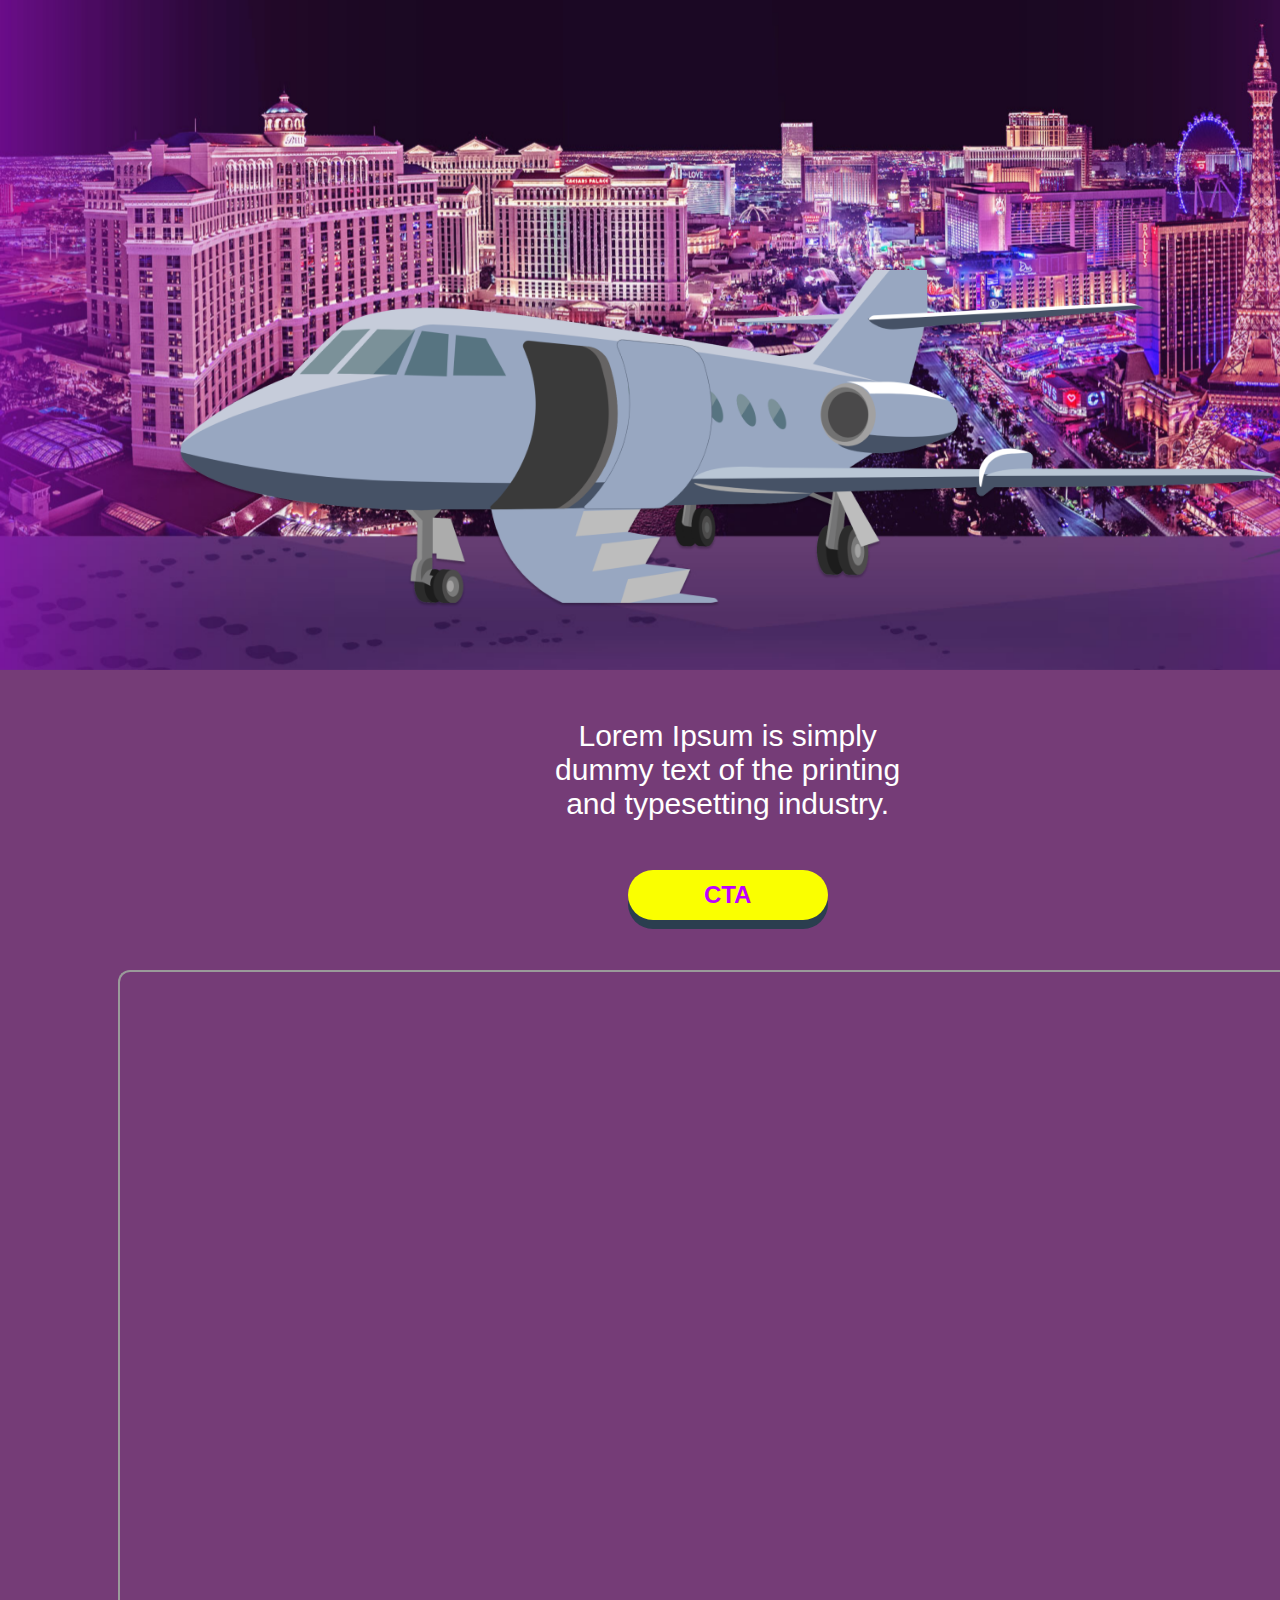
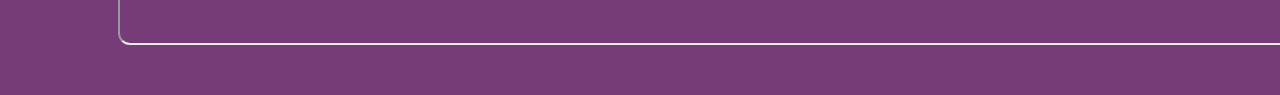
<file: index.html>
<!DOCTYPE html>
<html>
    <head>
        <meta charset="UTF-8">
        <title>Landing Page</title>
        <link href="https://fonts.googleapis.com/css?family=Oswald:400,600,700|Ranga:400,700&display=swap" rel="stylesheet">
        <link rel="stylesheet" href="style.css">
    </head>
    <body>
        <div class="container">
            <div class="animation">
                <img src="/img/Video_Background.png" alt="Video Background" id="bcgd">
                <img src="/img/Plane.png" alt="Uçak" id="plane">
                <img src="/img/Manu1.png" alt="Manu" id="manu1">
                <img src="/img/Manu2.png" alt="Lux Manu" id="manu2">
                <img src="/img/Confetti.png" alt="Confetti" id="confetti1">
                <img src="/img/Confetti.png" alt="Confetti" id="confetti2">
                <img src="/img/Coins-Separated.png" alt="Coins" id="coins">
            </div>
            <div class="main">
                <div class="text">Lorem Ipsum is simply dummy text of the printing and typesetting industry.</div>
                <button>CTA</button>
                <iframe src="https://www.youtube.com/embed/tgbNymZ7vqY">
                </iframe>
            </div>
        </div>

    </body>
</html>
</file>
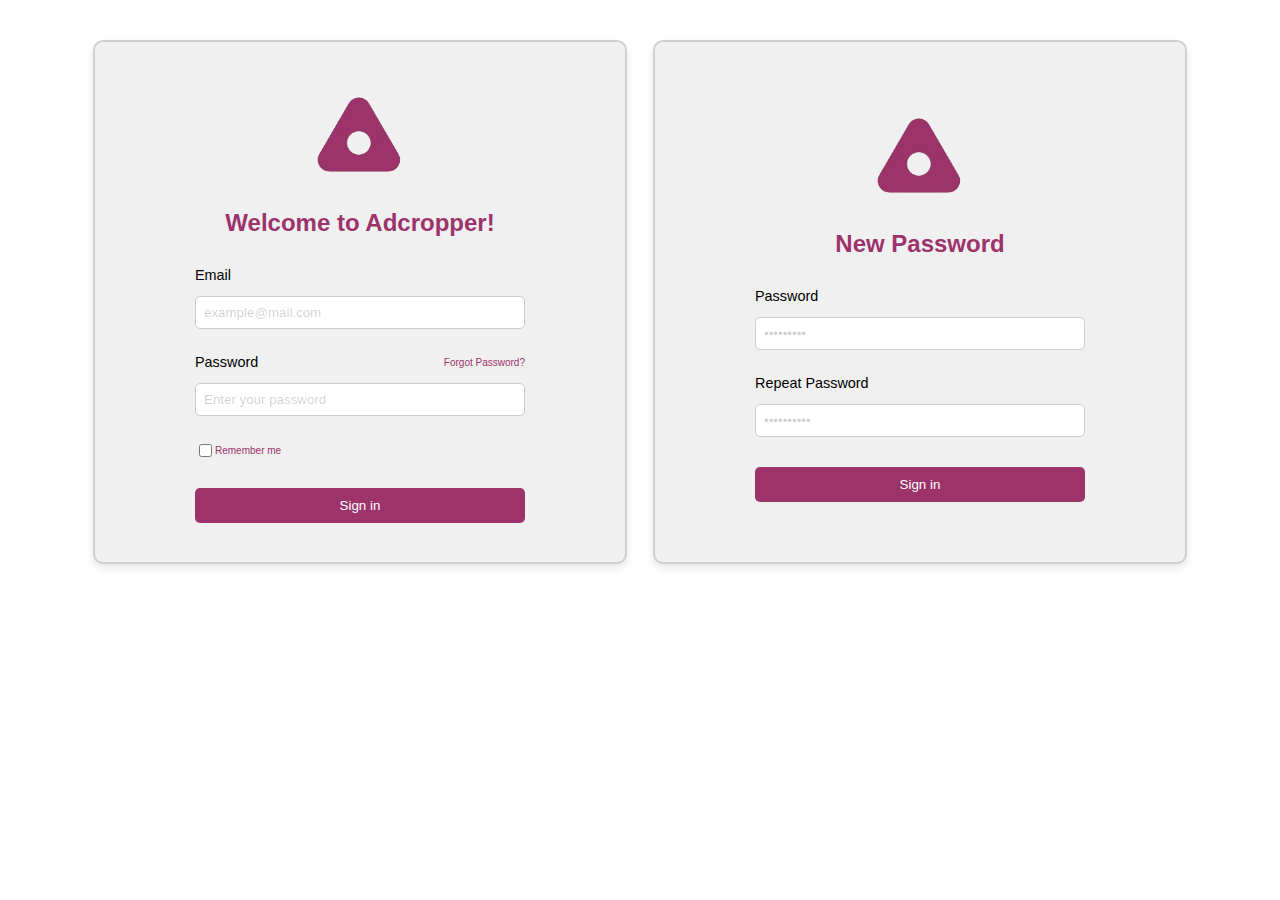
<file: login screen/login.html>
<!DOCTYPE html>
<html>
    <head>
        <meta charset="UTF-8">
        <title>Log in or New Password</title>
        <link rel="stylesheet" href="login.css">
    </head>

    <body>
        <div class="form-container">
            <!-- Login Form -->
            <div class="form-box">
              <div class="form-header">
                <img src="logo.png" alt="Logo" class="form-logo">
                <h2>Welcome to Adcropper!</h2>
              </div>
              <form class="form">
                <label for="email">Email</label>
                <input type="email" id="email" placeholder="example@mail.com">
                <div class="password-container">
                  <label for="password">Password</label>
                  <a href="#" id="password">Forgot Password?</a>
                </div>
                
                <input type="password" placeholder="Enter your password">
                
                <div class="form-actions">
                  <label id="password"><input type="checkbox"> Remember me</label>
                </div>
                
                <button type="submit" class="submit-button">Sign in</button>
              </form>
            </div>
          
            <!-- New Password Form -->
            <div class="form-box">
              <div class="form-header">
                <img src="logo.png" alt="Logo" class="form-logo">
                <h2>New Password</h2>
              </div>
              <form class="form">
                <label for="new-password">Password</label>
                <input type="password" id="new-password" placeholder="&#8226;&#8226;&#8226;&#8226;&#8226;&#8226;&#8226;&#8226;&#8226;">
                
                <label for="repeat-password">Repeat Password</label>
                <input type="password" id="repeat-password" placeholder="&#8226;&#8226;&#8226;&#8226;&#8226;&#8226;&#8226;&#8226;&#8226;&#8226;">
                
                <button type="submit" class="submit-button" id="new-sign">Sign in</button>
              </form>
            </div>
          </div>
    </body>

</html>
</file>
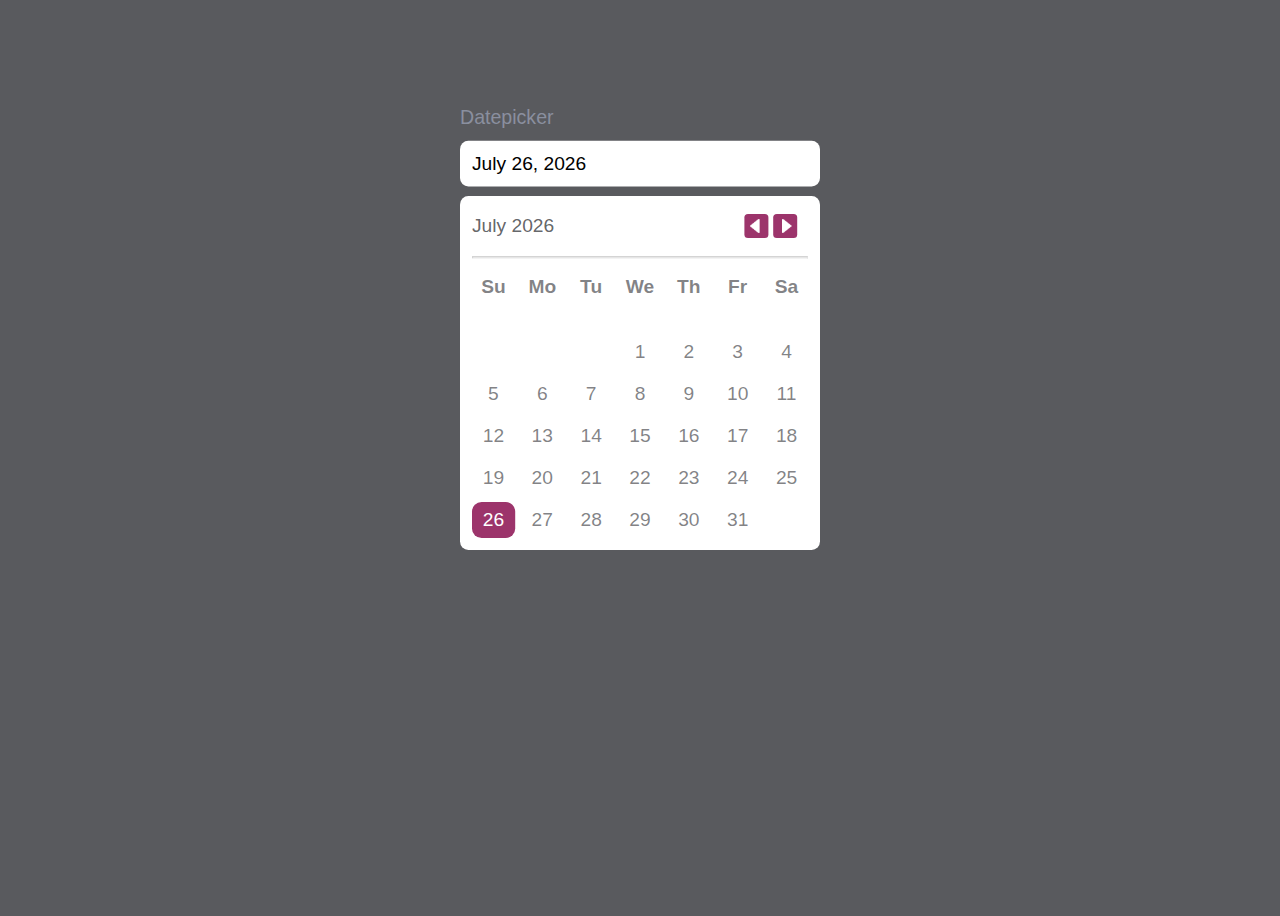
<file: picker/picker.html>
<!DOCTYPE html>
<html>
    <head></head>
    <style>
        :root {
            --dark-body-bg: #232429c0;
            --dark-border: #484D5A;
            --dark-date-foreground: #FFFFFF;
          }
          html {
            box-sizing: border-box;
          }
          
          *, *:before, *:after {
            box-sizing: inherit;
          }
          
          body {
            height: 100vh;
            background: var(--dark-body-bg);
            font-family: "Open Sans", sans-serif;;
          }
          #date_picker {
            width: 300px;
            margin: 0 auto;
            transform: scale(1.2);
            position: relative;
            top: 15%;
          }
          
          #date_picker_input {
            margin-bottom: 8px;
          }
          
          label {
            display: block;
            color: #8A8F9F;
            font-size: 1.02rem;
            font-weight: 300;
            margin-bottom: 10px;
          }
          
          #date {
            font-size: 16px;
            padding: 10px;
          }

          #date_picker_calendar {
            min-height: fit-content;
            overflow: hidden;
            padding: 10px;
        }
        
        #date, 
        #date_picker_calendar {
            border-radius: 7px;
            background: white;
            border: var(--dark-border);
            width: 100%;
        }

        #calendar_header {
            width: 100%;
            min-height: 30px; 
            margin-bottom: 10px;
            display: grid;
            grid-template-columns: 220px 20px 20px;
            align-items: center;
            gap: 4px;
            color: #232429b6;
          }
          
          .cal-btn {
            width: 20px;
            height: 20px;
            background-color: #9C346B;
            border: none;
            padding: 0;
            margin: 3px;
            border-radius: 3px;
            color: white;
          }
          
          .cal-btn img {
            width: 80%;
            height: 100%;
          }
          
          .cal-btn.back img {
            transform: rotate(90deg);
          }
          
          .cal-btn.front img {
            transform: rotate(-90deg);
          }


#cal_days {
  margin-top: 15px;
  margin-bottom: 30px;
  font-weight: bold;
}

#calendar_main {
  grid-template-rows: repeat(5, min(30px));
}

.cell_wrapper {
  display: flex;
  justify-content: center;
  align-items: center;
  border-radius: 8px;
  position: relative;
  color: #23242991;
}

.current:not(.active):hover {
  background: #cc86ac;
  color: #ffffff;
  border: 2px solid #9C346B;
}

.cal-btn:hover,
.current:hover {
  cursor: pointer;
}


.inactive_indicator:after {
/*   text-decoration: underline; */
  content: '';
  width: 3px;
  height: 3px;
  border-radius: 50%;
  position: absolute;
  bottom: 3px;
  left: 50%;
}


#cal_days,
#calendar_main {
  display: grid;
  grid-template-columns: repeat(7, 1fr);
  row-gap: 5px;
  column-gap: 5px;
  color: var(--dark-inactive-fg);
}

.active {
  background: #9C346B;
  color: var(--dark-date-foreground);
}

.inactive_indicator:after {
/*   text-decoration: underline; */
  content: '';
  width: 3px;
  height: 3px;
  background: red;
  border-radius: 50%;
  position: absolute;
  bottom: 3px;
  left: 50%;
}

.hidden {
  visibility: hidden;
}

hr {
  border-color: #0000002a;
}

    </style>
    <body>
        <div id="date_picker">
            <div id="date_picker_input">
              <label>Datepicker</label>
              <input type="text" id="date" />
            </div>
            <div id="date_picker_calendar"> 
              <div id="calendar_header">
                <span></span>
                <button class="cal-btn back"><img src="[data-uri]" alt="sort-down"></button>
                <button class="cal-btn front"><img src="[data-uri]" alt="sort-down"></button>
              </div>
              <hr>
              <div id="cal_wrapper">
                <div id="cal_days"></div>
                <div id="calendar_main"></div>
              </div>
            </div>
          </div>

          <script src="picker.js"></script>
    </body>
</html>
</file>
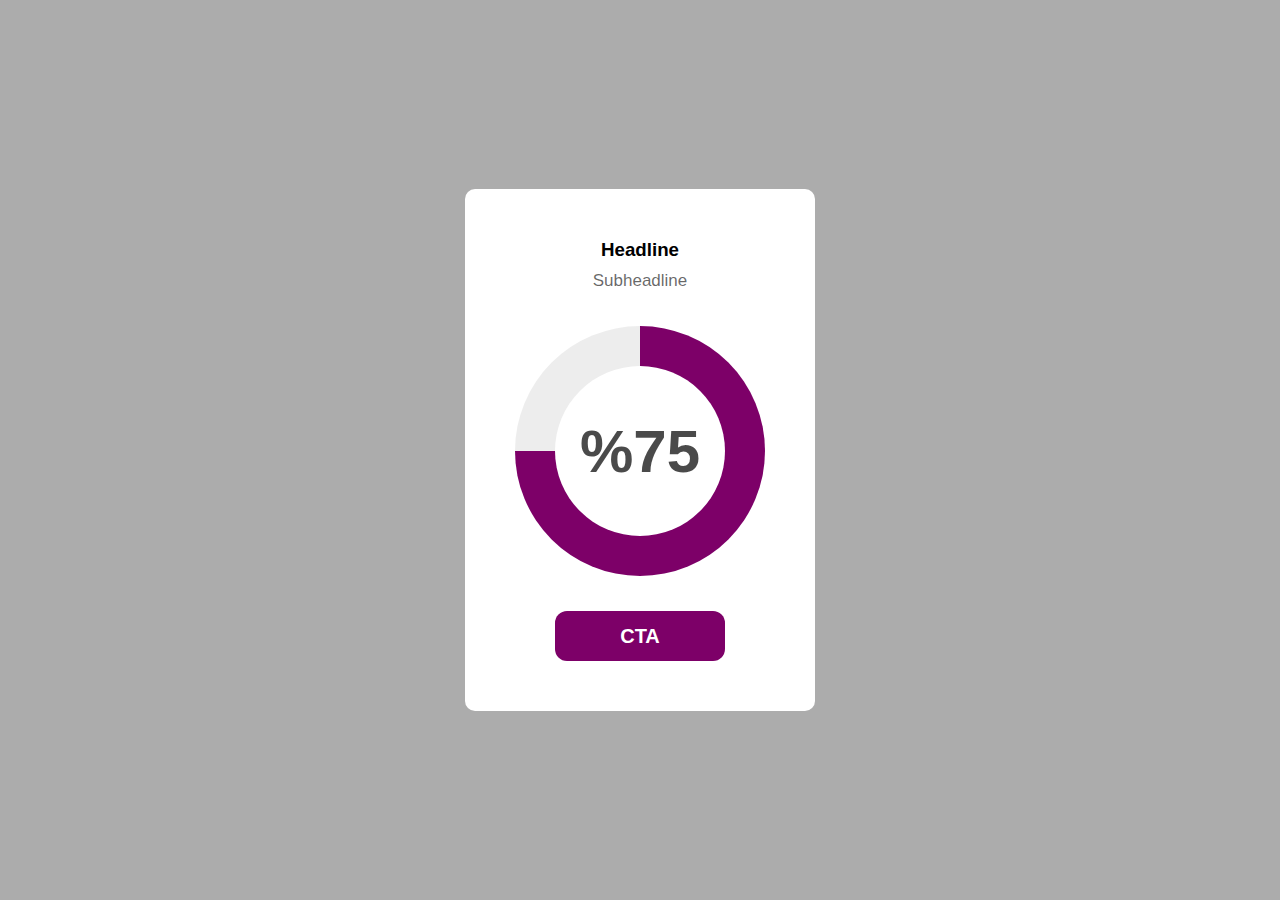
<file: switch&slider&slider ticked&pop-up/chart.html>
<!DOCTYPE html>
<html>
<head>
  <title>Chart</title>
</head>
<style>
* {
  margin: 0px;
  padding: 0px;
  font-family: "Open Sans", sans-serif;;
}

body {
  height: 100vh;
  display: flex;
  align-items: center;
  justify-content: center;
  background-color: rgba(0, 0, 0, 0.327);
}

.container {
  display: flex;
  width: 350px;
  padding: 50px 0;
  border-radius: 10px;
  background: #fff;
  flex-direction: column;
  align-items: center;
}

.circular-progress {
  margin-top: 35px;
  position: relative;
  height: 250px;
  width: 250px;
  border-radius: 50%;
  background: conic-gradient(#7d0068 270.0deg, #ededed 1deg);
  display: flex;
  align-items: center;
  justify-content: center;
}

.circular-progress::before {
  content: "";
  position: absolute;
  height: 170px;
  width: 170px;
  border-radius: 50%;
  background-color: #fff;
}
  .cta {
    margin-top: 35px;
    padding: 10px 20px;
    background-color: #7d0068; /* Mor ton */
    color: #fff;
    border: none;
    border-radius: 12px;
    cursor: pointer;
    width: 170px;
    height: 50px;
    font-size: 20px;
    font-weight: bold;
  }

h5 {
  font-weight: lighter;
  margin-top: 10px;
  font-size: 17px;
  color: rgba(0, 0, 0, 0.6);
}
span {
  z-index: 2;
  font-weight: 600;
  font-size: 60px;
  color: rgba(0, 0, 0, 0.71);
}

.circle-progress-circle {
	stroke-width: 2px;
}

  </style>
<body>
    <div class="container">
      <h3>Headline</h3>
      <h5>Subheadline</h5>
        <div class="circular-progress">
          <span class="progress">%75</span>
        </div>
        <button class="cta">CTA</button>
      </div> 
</body>
</html>
</file>
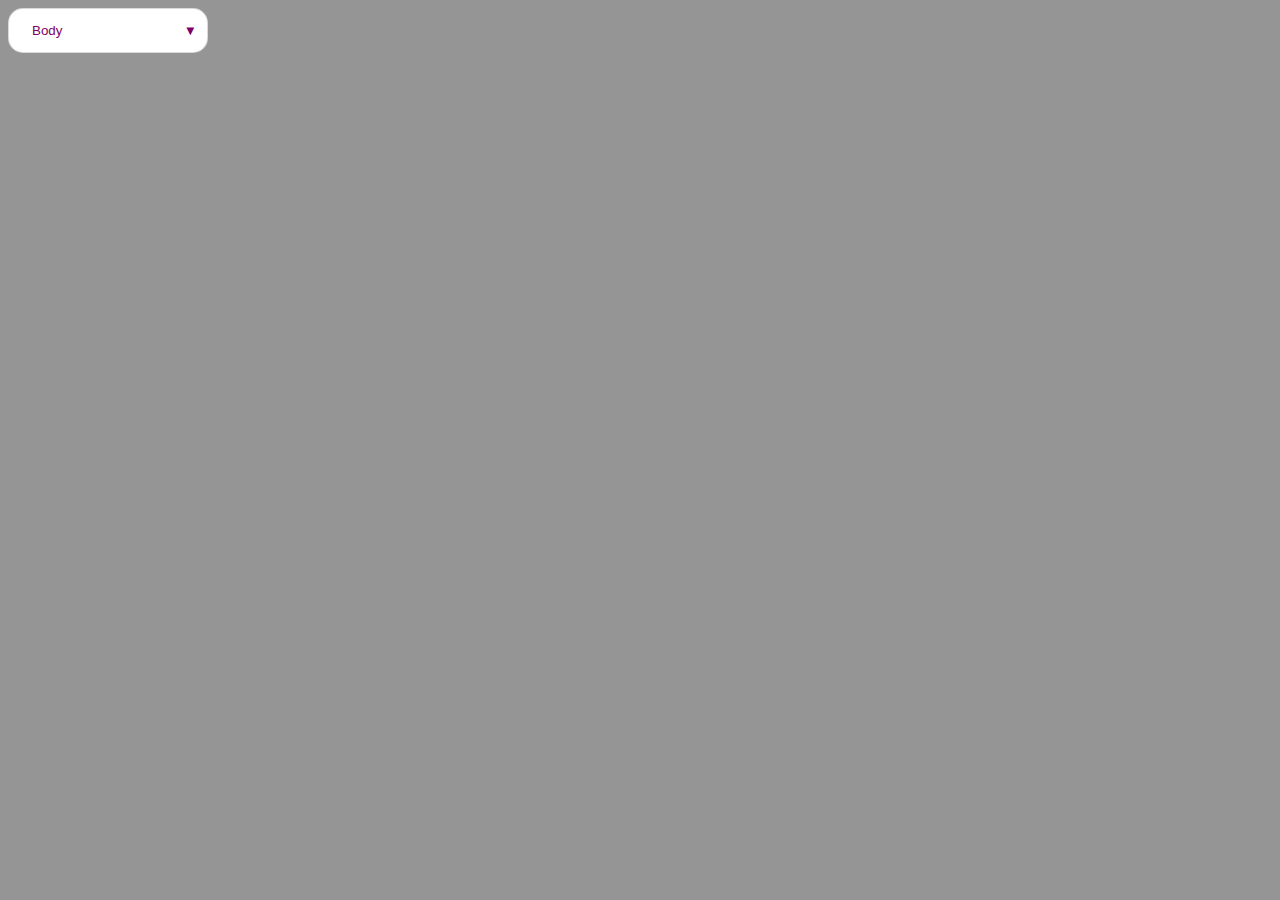
<file: switch&slider&slider ticked&pop-up/pop-up.html>
<!DOCTYPE html>
<html>
    <head>
        <meta charset="UTF-8">
        <title>Pop-Up</title>
    </head>

    <style>
    body {
        font-family: "Open Sans", sans-serif;;
        background-color: rgba(0, 0, 0, 0.416);
    }
    .popup-button {
      position: relative;
      display: inline-block;
    }
    
    .dropdown-btn {
      background-color: #ffffff; /* Mor ton */
      color: #7d0068;
      border: 1px solid rgba(0, 0, 0, 0.148);
      padding: 10px;
      border-radius: 15px;
      cursor: pointer;
      width: 200px;
      height: 45px;
      display: flex;
      justify-content: space-between;
      align-items: center;
      padding-left: 23px;
    }
    
    .dropdown-content {
      display: none;
      position: absolute;
      background-color: #f9f9f9;
      box-shadow: 0 4px 8px rgba(0, 0, 0, 0.1);
      color: rgba(0, 0, 0, 0.501);
      font-size: 12px;
      z-index: 1;
      border-radius: 15px;
      width: 185px;  /* padding left 15px */
      margin-top: 12px;
      padding-left: 15px;
      padding-bottom: 5px;
      padding-top: 5px;
    }
    
    .popup-button:hover .dropdown-content {
      display: block;
    }
    
    .dropdown-content p {
      padding: 10px;
      margin: 2px;
      cursor: pointer;
    }

    hr {
        border-color: #98b5ae41;
      }
    </style>

    <body>

<div class="popup-button">
    <button class="dropdown-btn">Body <span>▼</span></button>
    <div class="dropdown-content">
      <p>Body</p>
      <hr>
      <p>Body</p>
      <hr>
      <p>Body</p>
    </div>
  </div>

    </body>




</html>
</file>
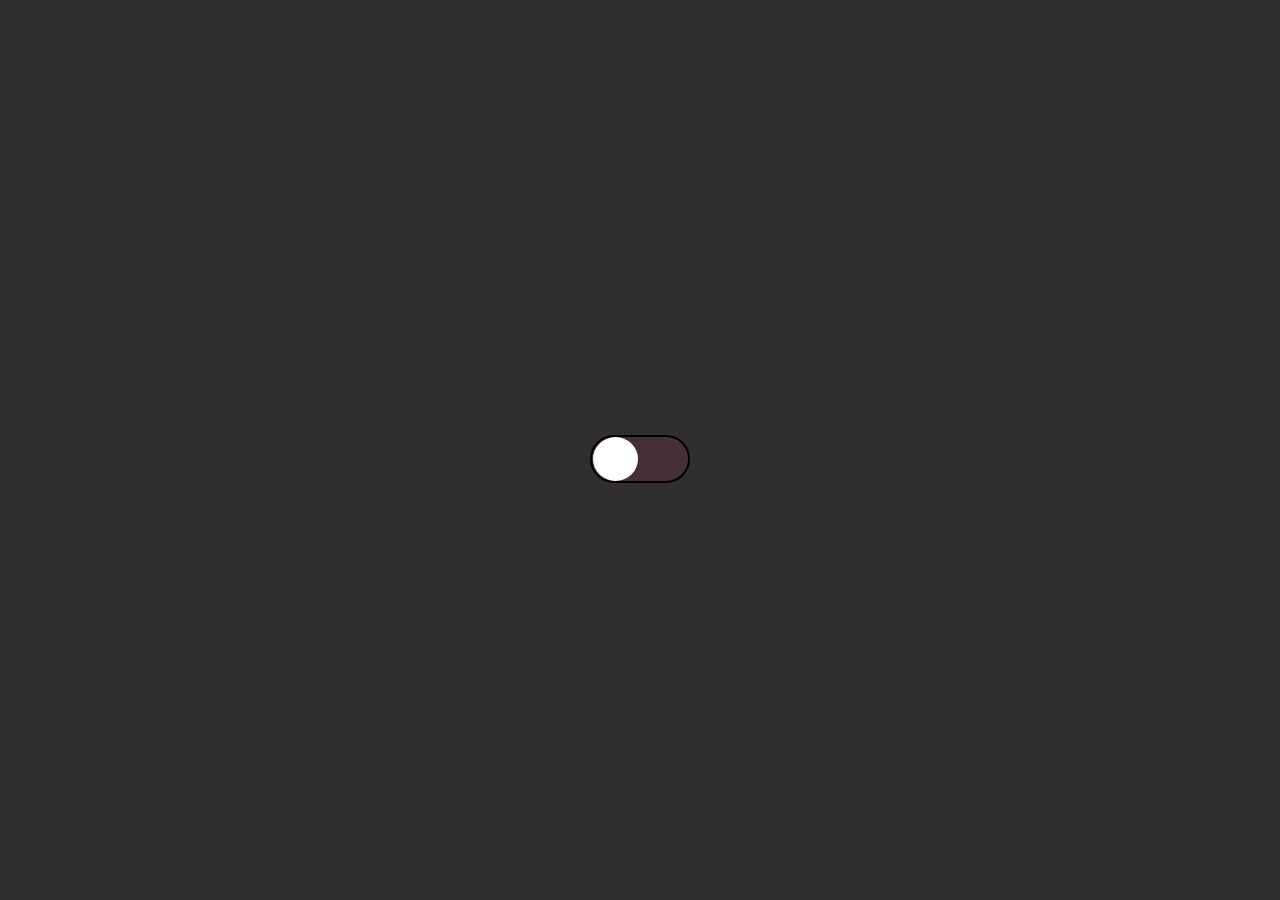
<file: switch&slider&slider ticked&pop-up/switch.html>
<!DOCTYPE html>
<html>
    <head>
        <meta charset="UTF-8">
        <title>Switch</title>
        <link href="https://fonts.googleapis.com/css?family=Oswald:400,600,700|Ranga:400,700&display=swap" rel="stylesheet">
    </head>
    <style>* {
        padding: 0;
        margin: 0;
        box-sizing: border-box;
    }
    
    body {
        display: flex;
        width: 100%;
        height: 100vh;
        align-items: center;
        justify-content: center;
        background-color: rgb(48, 46, 46);
    }
    
    /* Checkbox Slider */
    .toggler {
        display: block;
        height: 48px;
        width: 100px;
        background-color: #9c346b2f;
        border: 2px solid;
        border-radius: 25px;
        cursor: pointer;
        position: relative;
        transition: background-color 0.5s;
    }
    
    .cross, .tick {
        display: flex;
        align-items: center;
        justify-content: center;
        width: 46px;
        height: 46px;
        background-color: transparent;
        /* border: 1px solid red; */
        border-radius: 50%;
        font-size: 1.6rem;
        position: absolute;
    }
    
    .togglerSlider {
        display: block;
        height: 44px;
        width: 45px;
        background-color: #ffffff;
        border-radius: 50%;
        position: absolute;
        left: 1px;
        z-index: 5;
        transition: left 0.5s;
    }
    
    /* Checked Actions */
    #toggleBtn:checked + .toggler .togglerSlider {
        left: 51px;
    }
    #toggleBtn:checked + .toggler {
        background-color: #9C346B;
        border: 2px solid #9C346B;
    }
    #toggleBtn:checked + .toggler .tick {
        opacity: 1;
    }
    #toggleBtn:checked + .toggler .cross {
        opacity: 0;
    }
    #toggleBtn {
        appearance: none;
    }</style>
    <body>
    <label for="toggleBtn">
        <input type="checkbox" name="toggleBtn" id="toggleBtn">
        <div class="toggler">
            <div class="cross"><i class="fa-solid fa-xmark"></i></div>
            <div class="tick"><i class="fa-solid fa-check"></i></div>
            <div class="togglerSlider"></div>
        </div>
    </label>
    </body>
</html>
</file>
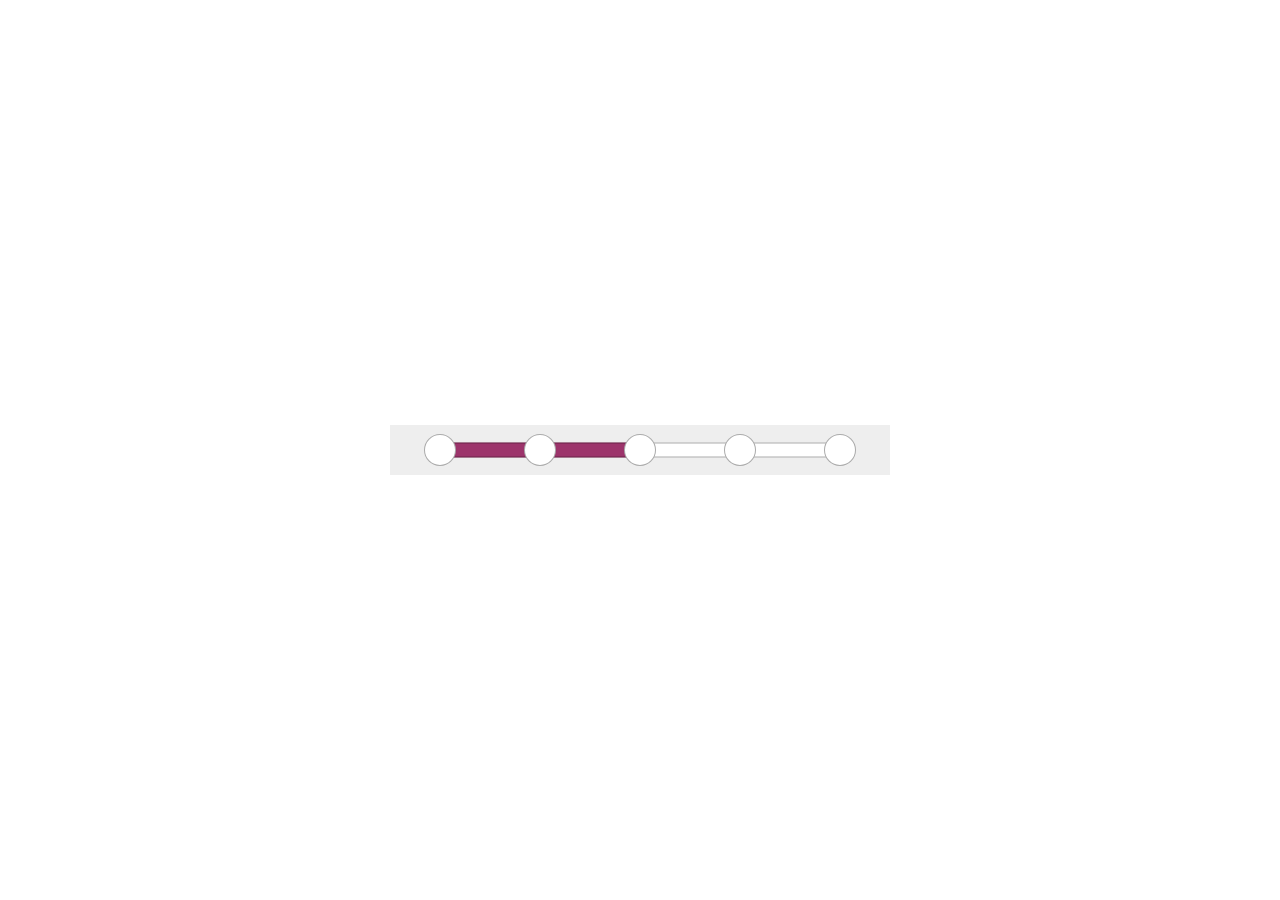
<file: switch&slider&slider ticked&pop-up/toogle-slider.html>
<!DOCTYPE html>
<html>
<head>
    <style>
        html,
        body {
            width: 100%;
            height: 100%;
            display: flex;
            align-items: center;
            justify-content: center;
            font-family: "Nunito", sans-serif;
            color: #000;
            user-select: none;
        }

        #form-wrapper {
            width: 100%;
            display: flex;
            flex-direction: column;
            align-items: center;
        }

        form {
            width: 90%;
            max-width: 500px;
        }

        form #debt-amount-slider {
            display: flex;
            flex-direction: row;
            align-content: stretch;
            position: relative;
            width: 100%;
            height: 50px;
            user-select: none;
            background-color: #eee; /* Varsayılan arka plan rengi */
            transition: background-color 0.3s ease-in-out;
        }

        form #debt-amount-slider::before {
            content: " ";
            position: absolute;
            height: 13px;
            width: calc(100% * (4 / 5));
            top: 50%;
            left: 50%;
            transform: translate(-50%, -50%);
            background: linear-gradient(to right, #9C346B 50%, #ffffff 50%);
            border: 1px rgba(0, 0, 0, 0.329) solid;
        }

        form #debt-amount-slider input,
        form #debt-amount-slider label {
            box-sizing: border-box;
            flex: 1;
            user-select: none;
            cursor: pointer;
        }

        form #debt-amount-slider label {
            display: inline-block;
            position: relative;
            width: 20%;
            height: 100%;
            user-select: none;
        }

        form #debt-amount-slider label::after {
            content: " ";
            position: absolute;
            left: 50%;
            top: 50%;
            transform: translate(-50%, -50%);
            width: 30px;
            height: 30px;
            border: 2px solid #000;
            background: #fff;
            border-radius: 50%;
            pointer-events: none;
            user-select: none;
            z-index: 1;
            cursor: pointer;
            transition: all 0.15s ease-in-out;
            border: 1px rgba(0, 0, 0, 0.329) solid;
        }

        form #debt-amount-slider label:hover::after {
            transform: translate(-50%, -50%) scale(1.25);
            border: 1px rgba(0, 0, 0, 0.329) solid;
        }

        form #debt-amount-slider input {
            display: none;
        }

        form #debt-amount-slider input:checked + label::after {
            border-width: 4px;
            transform: translate(-50%, -50%) scale(0.75);
        }
    </style>
</head>
<body>
    <div id="form-wrapper">
        <form action="/p/quote.php" method="GET">
            <div id="debt-amount-slider">
                <input type="radio" name="debt-amount" id="1" value="1" required>
                <label for="1"></label>
                <input type="radio" name="debt-amount" id="2" value="2" required>
                <label for="2"></label>
                <input type="radio" name="debt-amount" id="3" value="3" required>
                <label for="3"></label>
                <input type="radio" name="debt-amount" id="4" value="4" required>
                <label for="4"></label>
                <input type="radio" name="debt-amount" id="5" value="5" required>
                <label for="5"></label>
                <div id="debt-amount-pos"></div>
            </div>
        </form>
    </div>
</body>
</html>
</file>
<file: style.css>
body {
  margin: 0;
}
.container{
    display: grid;
    grid-template-rows: 670px auto;
    overflow: hidden;
    background-color: #753C77;
}

.animation{
    display: flex;
    justify-content: center; /* Yatayda merkezleme */
    align-items: center; /* Dikeyde merkezleme */
    position: relative;
}

#bcgd {
    width: auto;
    height: 670.86px;
    z-index: 1;
    position: absolute;
    object-fit: fill;
}

#plane{
    z-index: 2;
    position: absolute;
    width: 1100px;
    height: auto;
    animation: planemove 3s forwards; /* forwards ile animasyon sonunda durumu koruyacak */
    top: 270px;
    position: absolute;
}

#manu1{
    z-index: 3;
    animation:
      manuAppear 2s 3s forwards, /* 3s gecikme ile başlar */
      manuGrow 2s 5s forwards, /* 3s uçak hareketi + 2s görünme süresi */
      manuJump 1s 7s 2 alternate, /* 5s toplam bekleme + 2s büyüme süresi */
      manuFadeOut 2s 9s forwards; /* 7s toplam bekleme + 2s zıplama süresi */
    /* animation: manuAppear 2s forwards 5s, manuGrow 2s 2s forwards 7s, manuJump 1s 4s 2 alternate, manuFadeOut 2s 7s forwards; */
    position: absolute;
    width: 140px;
    height: auto;
    opacity: 0;
    transform-origin: center bottom; /* Animasyonların referans noktası */
    left: 480px;
    top: 365px;
}

#manu2{
  z-index: 6;
  animation:
    manuAppear 2s 9s forwards, /* 9s gecikme ile başlar */
    manu2Jump 1s 11s infinite;
  position: absolute;
  width: 210px;
  opacity: 0;
  transform: scale(1) translate(100px, 50px); /* #manu1'in son durumu ile eşleşmeli */
  transform-origin: center bottom;
  left: 542px;
  top: 230px;
}

#confetti1 {
  height: 650px;
  z-index: 4;
  animation: confettiBlow 3s 10s, manuAppear 2s 10s forwards;
  opacity: 0;
  object-fit: cover;
}

#confetti2 {
  height: 650px;
  z-index: 4;
  animation: confettiBlow 3s 10s, manuAppear 2s 10s forwards;
  opacity: 0;
  object-fit: cover;
}

#coins {
  z-index: 5;
  position: absolute;
  object-fit: cover;
  top: -240px;
  opacity: 0;
  animation: confettiBlow 3s 11s, manuAppear 2s 11s forwards;
}

.main {
  display: grid;
  grid-template-rows: 200px 100px auto;
  justify-items: center;
}

.text {
  color: white;
  font-size: 30px;
  font-family: 'Franklin Gothic Medium', 'Arial Narrow', Arial, sans-serif;
  justify-content: center;
  align-items: center;
  display: flex;
  width: 400px;
  text-align: center; 
}

button {
  height: 50px;
  width: 200px;
  border-radius: 30px;
  border: none;
  outline: none;
  cursor: pointer;
  outline: none;
  color: #BD00FF;
  background-color: #FAFF00;
  box-shadow: 0 9px #2B3E4F;
  font-size: 24px;
  font-weight: bold;
}

button:hover {background-color: #b2b417}

button:active {
  background-color: #b2b417;
  box-shadow: 0 5px #666;
  transform: translateY(4px);
}

iframe {
  border-radius: 12px;
  width: 1215px;
  height: 671px;
  margin-bottom: 50px;
}

@keyframes planemove {
    from {right: -150px;} 
    to {right: 240px;}
  }

@keyframes manuAppear {
    0% { opacity: 0; }
    100% { opacity: 1; }
  }
  
  @keyframes manuGrow {
    0% { transform: scale(1) translate(0, 0); }
    100% { transform: scale(2) translate(100px, 50px); } /* Sağ alta doğru büyüme */
  }
  
  @keyframes manuJump {
    0%, 100% { transform: scale(2) translate(100px, 50px) translateY(0); } /* Büyüklük ve konum korumak için */
    50% { transform: scale(2) translate(100px, 50px) translateY(-20px); } /* Yukarı-aşağı zıplama */
  }
  
  @keyframes manuFadeOut {
    0% { opacity: 1; }
    100% { opacity: 0; }
  }

  @keyframes confettiBlow {
    0% { transform: translateY(-630px); }
    100% { transform: translateY(0px); }
  }
  


  @keyframes manu2Jump {
    0%, 100% { transform: scale(1) translate(100px, 50px) translateY(0); }
    50% { transform: scale(1) translate(100px, 50px) translateY(-40px); }
  }

/*
@keyframes manugrow {
    from {
        top: 350px;
        left: 550px;
        transform: scale(0.1);
      }
    
      to {
        top: 350px;
        left: 350px;
        width: 400px;
        transform: scale(0.5);
      } 
}

@keyframes manuappear {
    0% { opacity: 0; }
    20% { opacity: 1; }
    80% { opacity: 1; }
    100% { opacity: 0; }
}

@keyframes manutakla {
    0% {
        transform: rotate(0);
    }
    100% {
        transform: rotate(360deg);
    }
}

@keyframes manuUpDown {
    1% { transform: translateY(0); }
    1% { transform: translateY(-50px); }
}

@keyframes manujump1 {
    from {
        top: 150;
      }
    
      to {
        top: 300px;
      } 
}

@keyframes manujump2 {
    from {
        top: 300px;
      }
    
      to {
        top: 150px;
      } 
}
*/


@media (max-width: 768px) {
  .container {
    display: grid;
      grid-template-rows: 600px 400px;
      padding: 10px;
      grid-gap: 20px;
  }

  #plane{
    z-index: 2;
    position: absolute;
    width: 900px;
    height: auto;
    top: 300px;
    animation: planemove 3s forwards; /* forwards ile animasyon sonunda durumu koruyacak */
}

@keyframes planemove {
  from {right: -450px;} 
  to {right: -150px;}
}

#manu1{
  width: 150px;
  left: 40px;
  top: 340px;
}

#manu2{
  width: 210px;
  left: 110px;
  top: 200px;
}

 #confetti1, #confetti2, #coins {
      width: 550px;
      height: 600px;
      position: absolute;
  }

  .main {
      grid-template-rows: auto auto auto;
      padding: 10px;
      margin-top: 10px;
  }

  .text {
      font-size: 18px; /* Daha küçük ekranlar için yazı boyutunu küçültme */
      width: 90%; /* Metin genişliğini ayarlama */
  }

  button {
      width: 100px;
      font-size: 18px; /* Buton yazı boyutunu küçültme */
  }

  iframe {
      width: 100%; /* Video genişliğini tam ekran yapma */
      height: auto; /* Yüksekliği otomatik ayarlama */
  }
}
</file>
<file: login screen/login.css>
.form-container {
    display: flex;
    gap: 20px;
    margin: 40px auto;
    max-width: 1100px;
    font-family: "Open Sans", sans-serif;;
    align-items: center;
  }
  
  .form-box {
    display: flex;
    flex-direction: column;
    align-items: center;
    justify-content: center;
    background-color: #f0f0f0;
    border-radius: 10px;
    padding: 40px;
    width: 450px;
    height: 440px;
    box-shadow: 0 4px 8px rgba(0, 0, 0, 0.1);
    border: 2px solid rgba(0, 0, 0, 0.137);
    margin: 0 auto; /* Form kutusunu yatayda ortalar */
  }
  
  .form-header {
    text-align: center;
  }
  
  .form-logo {
    width: 130px;
  }
  
  h2 {
    color: #9C346B; /* Mor ton */
    font-size: 1.5rem;
  }
  
  label {
    display: block;
    margin: 10px 0 5px;
    font-size: 0.9rem;
    margin-bottom: 13px;
  }
  
  input[type="email"],
  input[type="password"] {
    width: 330px;
    padding: 8px;
    margin-bottom: 15px;
    border: 1px solid #ccc;
    border-radius: 5px;
    box-sizing: border-box;
  }
  
  .form-actions {
    display: flex;
    justify-content: space-between;
    align-items: center;
    margin-bottom: 15px;
  }
  
  .submit-button {
    background-color: #9C346B; /* Mor ton */
    color: #fff;
    border: none;
    padding: 10px;
    width: 100%; /* Genişliği form-box içinde tam genişliğe ayarla */
    max-width: 330px; /* İstenilen genişlik */
    border-radius: 5px;
    cursor: pointer;
    transition: background-color 0.3s;
  }
  
  .submit-button:hover {
    background-color: #9C346B; /* Koyu mor ton */
  }
  
.password-container {
  display: flex;
    justify-content: space-between;
    width: 100%;
}

#password {
  text-decoration: none;
  text-align: center;
  color: #9C346B;
  font-size: 10px;
  margin-top: 10px;
  margin-bottom: 13px;
  display: flex;
  justify-content: end;
  align-items: center;
}

h2 {
  font-weight: bold;
}

::placeholder {
  color: rgba(0, 0, 0, 0.192);
}

#new-sign {
  margin-top: 15px;
}

.form { 
  display: grid;
  justify-content: center;
}
</file>
